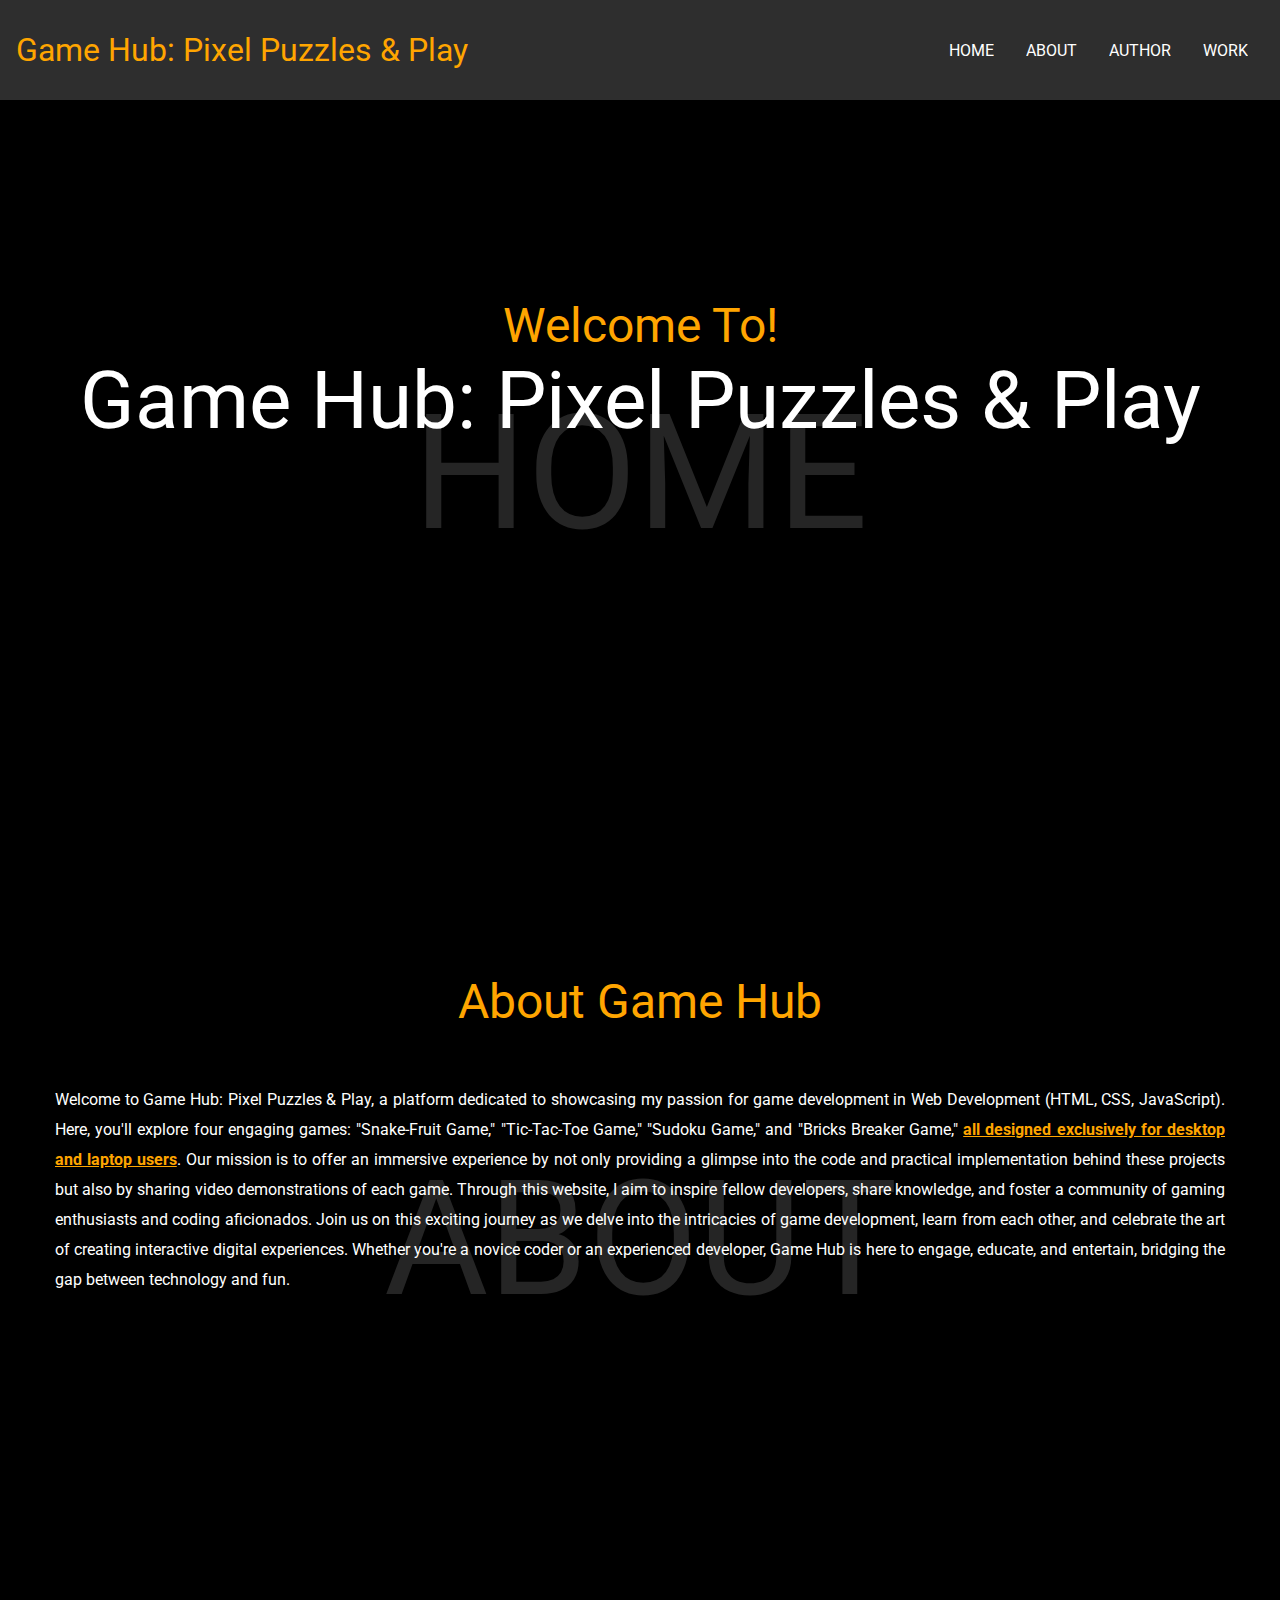
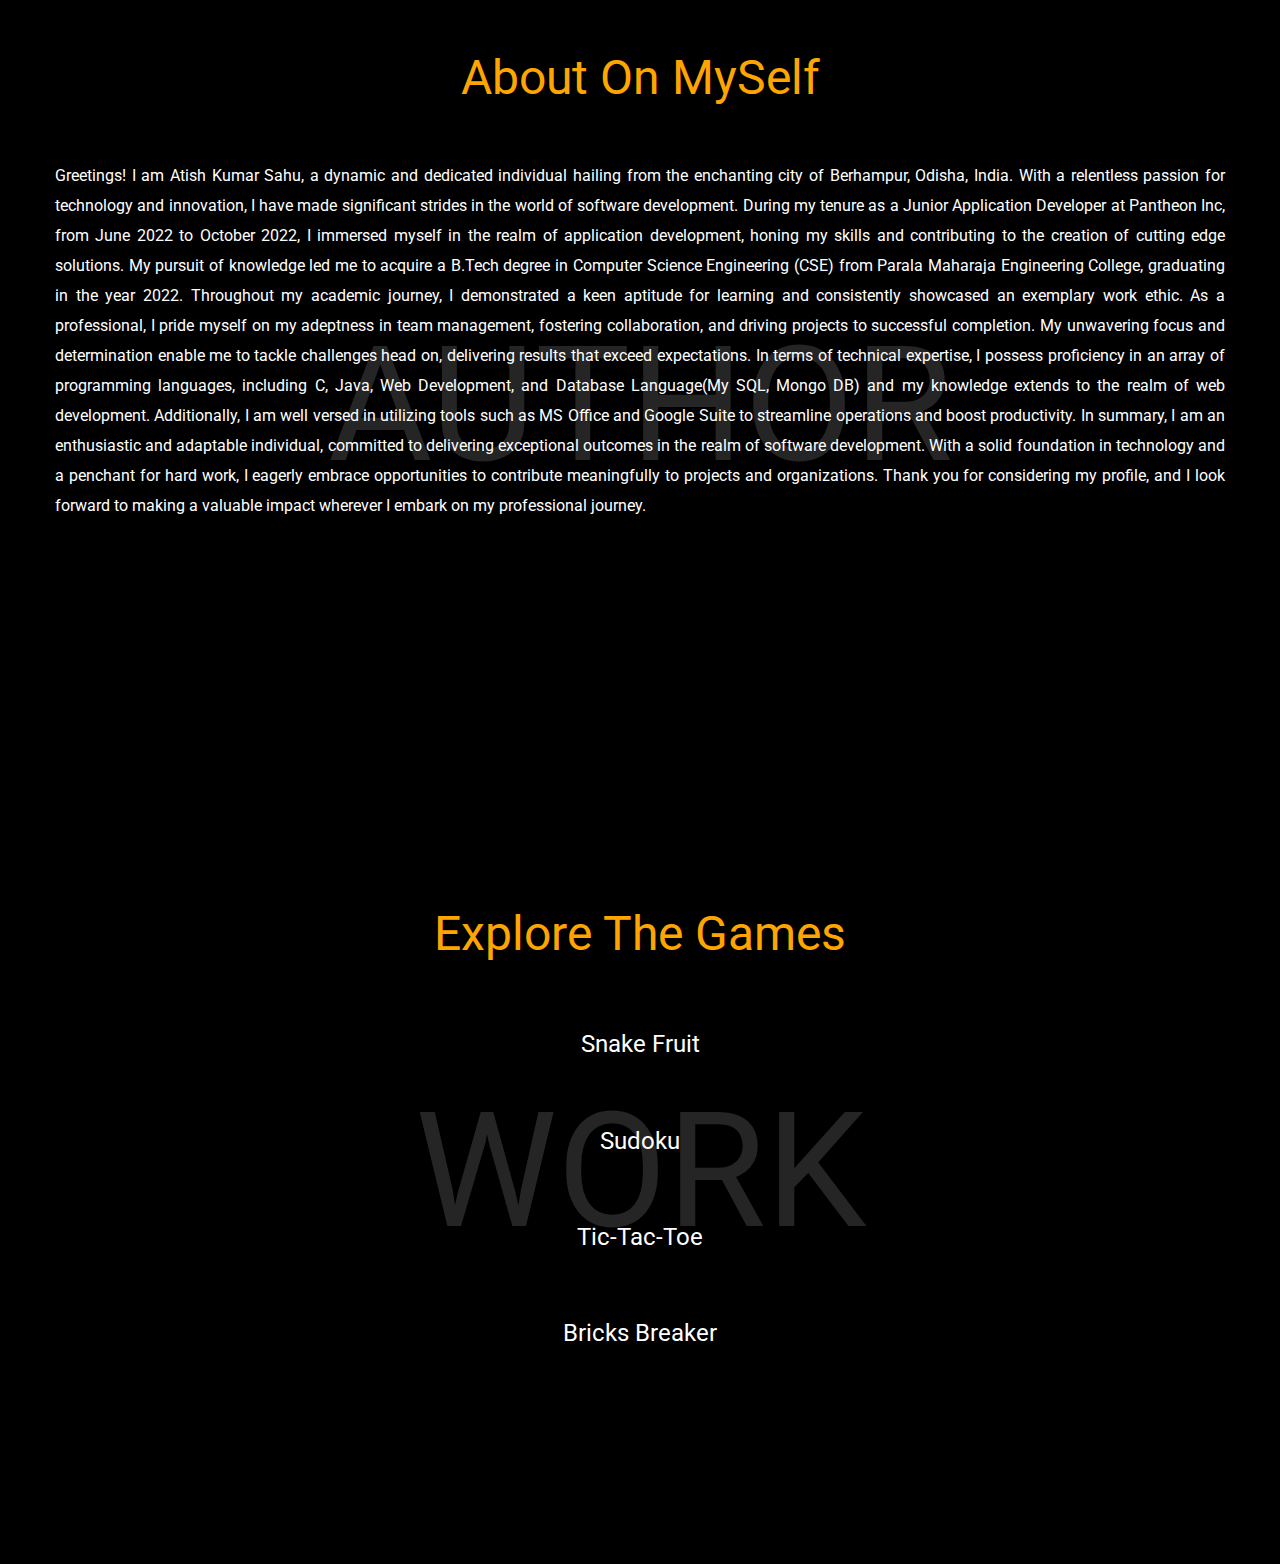
<file: index.html>
<!DOCTYPE html>
<html lang="en">
<head>
    <meta charset="UTF-8">
    <meta name="viewport" content="width=device-width, initial-scale=1.0">
    <link rel="stylesheet" href="https://cdnjs.cloudflare.com/ajax/libs/font-awesome/6.4.2/css/all.min.css" integrity="sha512-z3gLpd7yknf1YoNbCzqRKc4qyor8gaKU1qmn+CShxbuBusANI9QpRohGBreCFkKxLhei6S9CQXFEbbKuqLg0DA==" crossorigin="anonymous" referrerpolicy="no-referrer" />

    <!-- Google Fonts -->
    <link rel="preconnect" href="https://fonts.googleapis.com">
    <link rel="preconnect" href="https://fonts.gstatic.com" crossorigin>
    <link href="https://fonts.googleapis.com/css2?family=Roboto&display=swap" rel="stylesheet">

    <link rel="stylesheet" href="Game.css">

    <!-- favicon -->
    <link rel="apple-touch-icon" sizes="76x76" href="faviconmain/iconmain/apple-touch-icon.png">
    <link rel="icon" type="image/png" sizes="32x32" href="faviconmain/iconmain/favicon-32x32.png">
    <link rel="icon" type="image/png" sizes="16x16" href="faviconmain/iconmain/favicon-16x16.png">
    <link rel="manifest" href="faviconmain/iconmain/site.webmanifest">
    <link rel="mask-icon" href="faviconmain/iconmain/safari-pinned-tab.svg" color="#5bbad5">
    <meta name="msapplication-TileColor" content="#da532c">
    <meta name="theme-color" content="#ffffff">

    <title>Game Hub: Pixel Puzzles & Play(1.0)</title>
</head>
<body>
    <!-- Navigation Bar Start -->
    <section class="nav">
        <div class="logo">
            Game Hub: Pixel Puzzles & Play
        </div>

        <input type="checkbox" id="menu-toggle">
        <label for="menu-toggle" class="menu-button-container">
            <div class="menu-button"></div>
        </label>

        <ul class="menu">
            <li><a href="#home">HOME</a></li>
            <li><a href="#about">ABOUT</a></li>
            <li><a href="#author">AUTHOR</a></li>
            <li><a href="#work">WORK</a></li>
        </ul>
    </section>
    <!-- Navigation Bar End -->
    <!-- Home Page Start-->
   <div id="home">
        <p class="hmhead">HOME</p>
        <p class="first">Welcome To!</p>
        <p class="sec">Game Hub: Pixel Puzzles & Play</p>
   </div>
   <div id="about">
        <p class="hmhead phmhead">ABOUT</p>
        <p class="abfirst">About Game Hub</p>
        <p class="para">
            Welcome to Game Hub: Pixel Puzzles & Play, a platform dedicated to showcasing my passion for game development in Web Development (HTML, CSS, JavaScript). Here, you'll explore four engaging games: "Snake-Fruit Game," "Tic-Tac-Toe Game," "Sudoku Game," and "Bricks Breaker Game," <b style="color: orange;"><u style="color: orange;">all designed exclusively for desktop and laptop users</u></b>. Our mission is to offer an immersive experience by not only providing a glimpse into the code and practical implementation behind these projects but also by sharing video demonstrations of each game. Through this website, I aim to inspire fellow developers, share knowledge, and foster a community of gaming enthusiasts and coding aficionados. Join us on this exciting journey as we delve into the intricacies of game development, learn from each other, and celebrate the art of creating interactive digital experiences. Whether you're a novice coder or an experienced developer, Game Hub is here to engage, educate, and entertain, bridging the gap between technology and fun.
        </p>
   </div>
   <div id="author">
        <p class="hmhead">AUTHOR</p>
        <p class="aufs">About On MySelf</p>
        <p class="para">
            Greetings! I am Atish Kumar Sahu, a dynamic and dedicated individual hailing from the enchanting city of Berhampur, Odisha, India. With a relentless passion for technology and innovation, I have made significant strides in the world of software development. During my tenure as a Junior Application Developer at Pantheon Inc, from June 2022 to October 2022, I immersed myself in the realm of application development, honing my skills and contributing to the creation of cutting edge solutions. My pursuit of knowledge led me to acquire a B.Tech degree in Computer Science Engineering (CSE) from Parala Maharaja Engineering College, graduating in the year 2022. Throughout my academic journey, I demonstrated a keen aptitude for learning and consistently showcased an exemplary work ethic. As a professional, I pride myself on my adeptness in team management, fostering collaboration, and driving projects to successful completion. My unwavering focus and determination enable me to tackle challenges head on, delivering results that exceed expectations. In terms of technical expertise, I possess proficiency in an array of programming languages, including C, Java, Web Development, and Database Language(My SQL, Mongo DB) and my knowledge extends to the realm of web development. Additionally, I am well versed in utilizing tools such as MS Office and Google Suite to streamline operations and boost productivity. In summary, I am an enthusiastic and adaptable individual, committed to delivering exceptional outcomes in the realm of software development. With a solid foundation in technology and a penchant for hard work, I eagerly embrace opportunities to contribute meaningfully to projects and organizations. Thank you for considering my profile, and I look forward to making a valuable impact wherever I embark on my professional journey.
        </p>
   </div>
   
   <div id="work">
    <p class="hmhead">WORK</p>
    <p class="wrk">Explore The Games</p>
    <div class="boxbox">
        <a href="./Web Snake Fruit Game/Snake.html" target="_blank" class="lnk">Snake Fruit</a>
        <a href="./Web Sudoku Game/Sudoku.html" target="_blank" class="lnk">Sudoku</a>
        <a href="./Web Tic Tac Toe Game/Tic.html" target="_blank" class="lnk">Tic-Tac-Toe</a>
        <a href="./Web Bricks Breaker Game/bricks.html" target="_blank" class="lnk">Bricks Breaker</a>
    </div>
   </div>
</body>
</html>
</file>
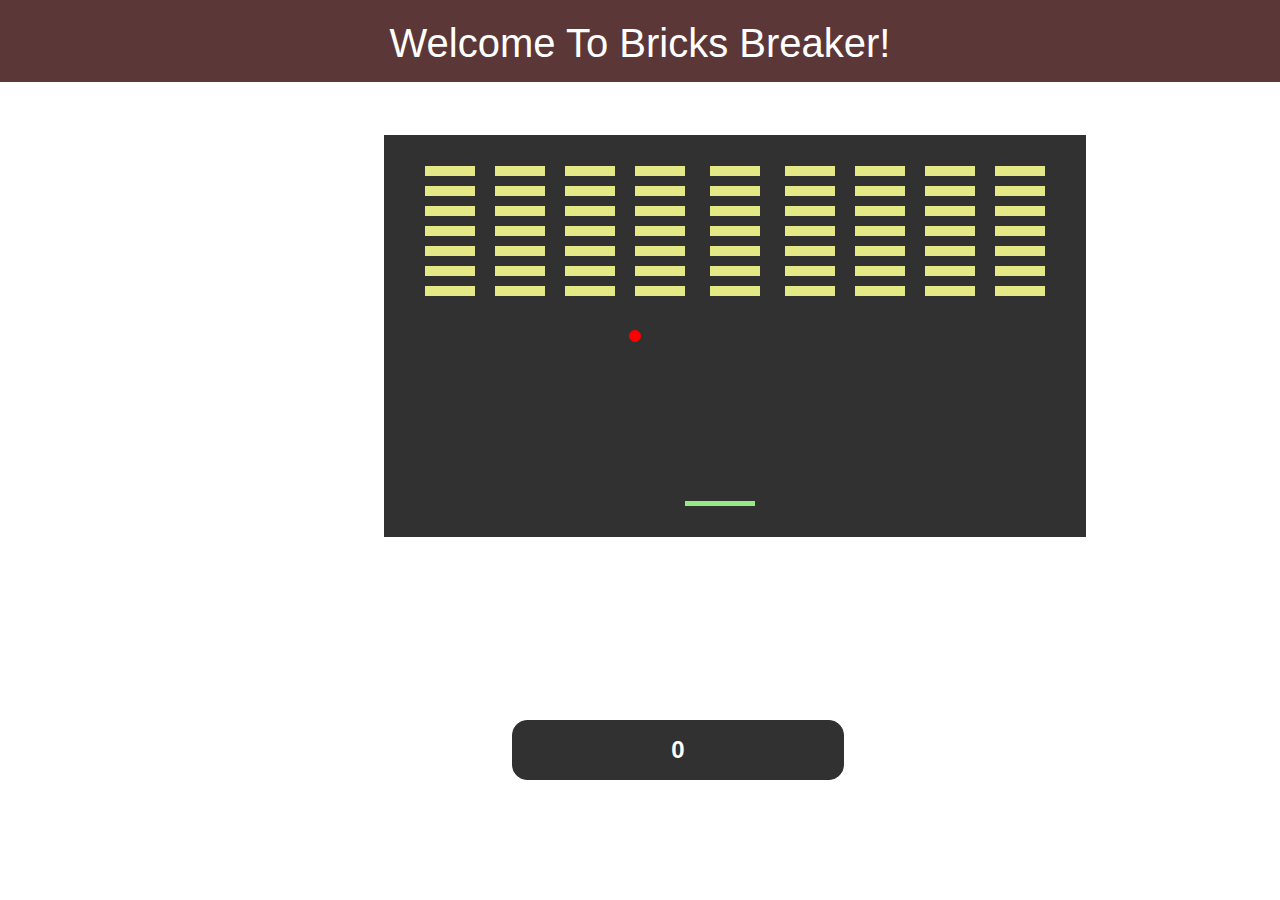
<file: Web Bricks Breaker Game/bricks.html>
<!DOCTYPE html>
<html lang="en">
<head>
    <meta charset="UTF-8">
    <meta name="keywords" content="Bricks-Breaker - Atish, HTML, CSS, JavaScript, Bricks-Breaker - Atish Kumar Sahu">
    <meta name="description" content="Bricks-Breaker - Atish Kumar Sahu">
    <meta name="author" content="Atish Kumar Sahu">
    <meta name="viewport" content="width=device-width, initial-scale=1.0">
    <link rel="stylesheet" href="bricks.css">
    <title>Bricks Breaker- Atish Kumar Sahu</title>
</head>
<body>
    <div id="hd">
        <p id="head">
            Welcome To Bricks Breaker!
        </p>
    </div>
    <h2 id="score">0</h2>
    <div class="grid">
        <!-- <div class="block"></div> -->
    </div>
    <script src="bricks.js"></script>
</body>
</html>
</file>
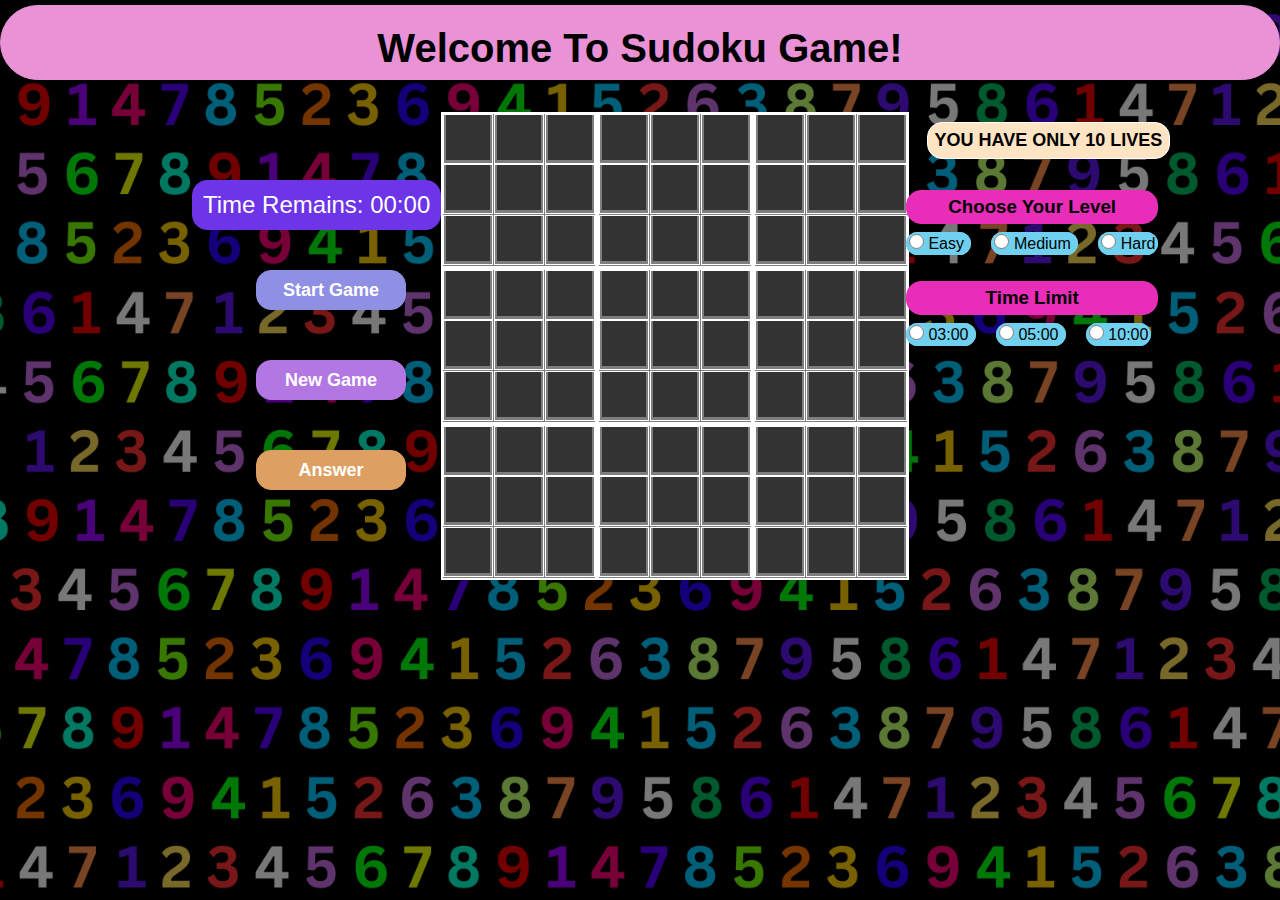
<file: Web Sudoku Game/Sudoku.html>
<!DOCTYPE html>
<html lang="en">
<head>
    <meta charset="UTF-8">
    <meta name="keywords" content="Sudoku Game - Atish, HTML, CSS, JavaScript, Sudoku Game - Atish Kumar Sahu">
    <meta name="description" content="Sudoku Game - Atish Kumar Sahu">
    <meta name="author" content="Atish Kumar Sahu">
    <meta name="viewport" content="width=device-width, initial-scale=1.0">

    <!-- Google Font -->
    <link rel="preconnect" href="https://fonts.googleapis.com">
    <link rel="preconnect" href="https://fonts.gstatic.com" crossorigin>
    <link href="https://fonts.googleapis.com/css2?family=Work+Sans&display=swap" rel="stylesheet">

    <link rel="stylesheet" href="Sudoku.css">

    <title>Sudoku Game - Atish Kumar Sahu</title>
</head>
<body>

    <!-- Navigation Bar -->
    <div class="nav-container">
        <p class="ghead">
            Welcome To Sudoku Game!
        </p>
    </div>
    <!-- Navigation Bar -->

    <div id="main">
        <div id="row1">
            <div id="box1" class="box"></div>
            <div id="box2" class="box"></div>
            <div id="box3" class="box"></div>
        </div>
        <div id="row2">
            <div id="box4" class="box"></div>
            <div id="box5" class="box"></div>
            <div id="box6" class="box"></div>
        </div>
        <div id="row3">
            <div id="box7" class="box"></div>
            <div id="box8" class="box"></div>
            <div id="box9" class="box"></div>
        </div>
    </div>

    <!-- Buttons -->
    <button type="button" id="start" onclick="start()">Start Game</button>
    <button type="button" id="replay" onclick="replay()">New Game</button>
    <button type="button" id="answer" onclick="answer()">Answer</button>

    <!-- Level Of Game -->
    <div id="gametype">
        <h3 class="cyl">Choose Your Level</h3>

        <label for="esy" class="rad">
            <input type="radio" id="easy" class="label" name="diff_level">
            Easy
        </label>
        <label for="med" class="rad">
            <input type="radio" id="medium" class="label" name="diff_level">
            Medium
        </label>
        <label for="hrd" class="rad">
            <input type="radio" id="hard" class="label" name="diff_level">
            Hard
        </label><br><br>

        <h3 class="cyl">Time Limit</h3>
        <label class="rad">
            <input type="radio" id="time1" class="label" name="time">
            <span id="time1_min">03</span>:<span id="time1_sec">00</span>
        </label>
        <label class="rad">
            <input type="radio" id="time2" class="label" name="time">
            <span id="time2_min">05</span>:<span id="time2_sec">00</span>
        </label>
        <label class="rad">
            <input type="radio" id="time3" class="label" name="time">
            <span id="time3_min">10</span>:<span id="time3_sec">00</span>
        </label>
    </div>

    <div id="lives">YOU HAVE ONLY <span id="rem_live">10</span> LIVES</div>
    <!-- Time Remain -->
    <div id="timer">
        Time Remains: 
        <span id="time_min">00</span>:<span id="time_sec">00</span>
    </div>

    <script src="Sudoku.js">s</script>    
</body>
</html>
</file>
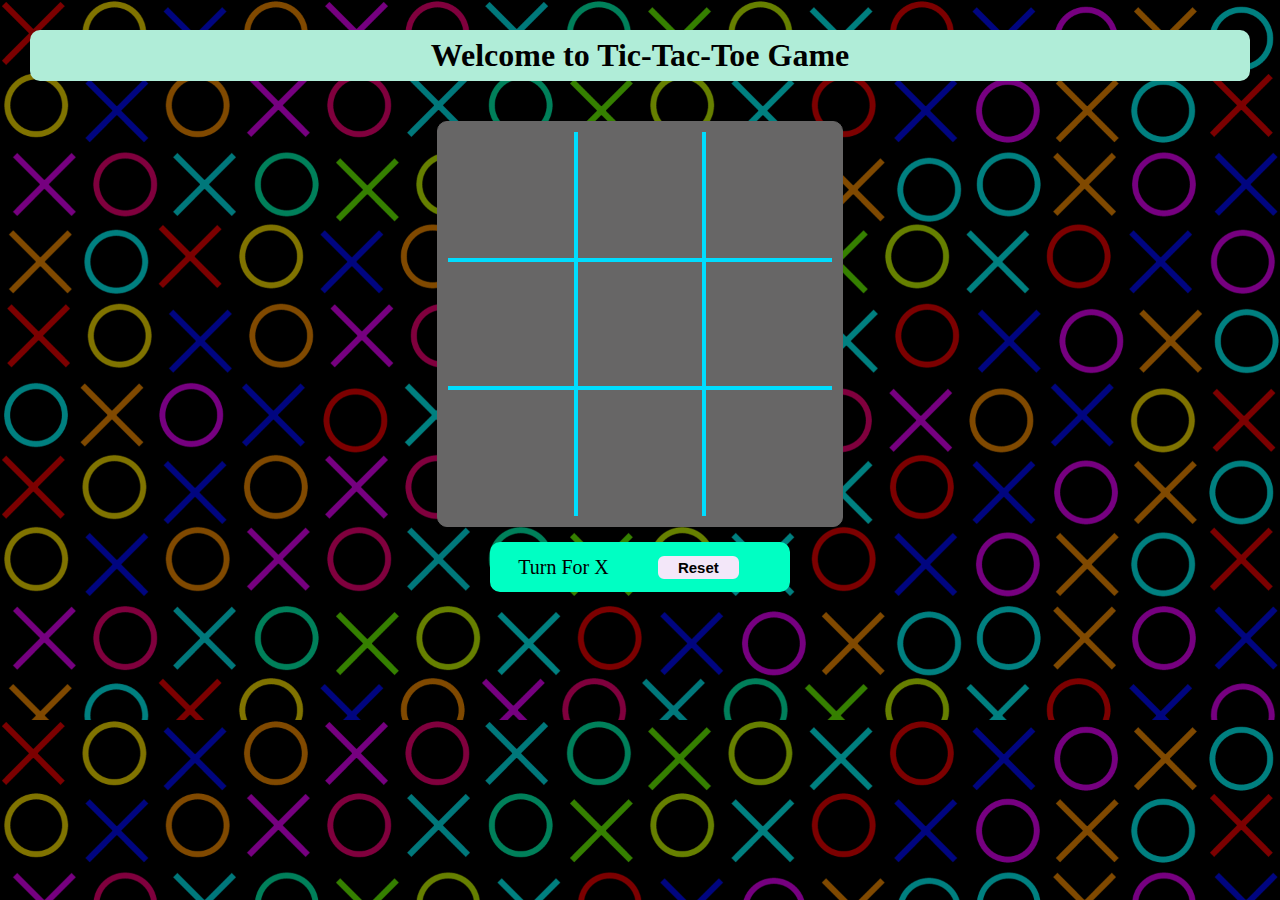
<file: Web Tic Tac Toe Game/Tic.html>
<!DOCTYPE html>
<html lang="en">

<head>
    <meta charset="UTF-8">
    <meta name="keywords" content="Tic-Tac-Toe - Atish, HTML, CSS, JavaScript, Tic-Tac-Toe - Atish Kumar Sahu">
    <meta name="description" content="Tic-Tac-Toe - Atish Kumar Sahu">
    <meta name="author" content="Atish Kumar Sahu">
    <meta name="viewport" content="width=device-width, initial-scale=1.0">

    <!-- google fonts -->
    <link rel="preconnect" href="https://fonts.googleapis.com">
    <link rel="preconnect" href="https://fonts.gstatic.com" crossorigin>
    <link href="https://fonts.googleapis.com/css2?family=Roboto&display=swap" rel="stylesheet">

    <link rel="stylesheet" href="Tic.css">
    <title>Tic-Tac-Toe Atish Kumar Sahu</title>
</head>

<body>
    <div class="gameinfo">
        <h1>Welcome to Tic-Tac-Toe Game</h1>
    </div>
    <div class="gamecontainer">
        <div class="container">
            <div class="box bt-0 bl-0"><span class="boxcontent"></span></div>
            <div class="box bt-0"><span class="boxcontent"></span></div>
            <div class="box bt-0 br-0"><span class="boxcontent"></span></div>
            <div class="box bl-0"><span class="boxcontent"></span></div>
            <div class="box"><span class="boxcontent"></span></div>
            <div class="box br-0"><span class="boxcontent"></span></div>
            <div class="box bl-0 bb-0"><span class="boxcontent"></span></div>
            <div class="box bb-0"><span class="boxcontent"></span></div>
            <div class="box bb-0 br-0"><span class="boxcontent"></span></div>
        </div>
    </div>
    <div class="boxscr">
        <span class="info">Turn For X</span>
        <button id="reset">Reset</button>
    </div>
    <script src="Tic.js"></script>
</body>

</html>
</file>
<file: Game.css>
:root{scroll-behavior: smooth;}
*{
    padding: 0;
    margin: 0;
    box-sizing: border-box;
    color: white;
    list-style-type: none;
    font-family: 'Roboto', sans-serif;
}
body{
    background-color: black;
    height: 100vh;
    width: 100%;
    user-select: none;
}
body::-webkit-scrollbar{display: none;}
.nav{
    /* border: 1px solid white; */
    display: flex;
    top: 0%;
    flex-direction: row;
    align-items: center;
    justify-content: space-between;
    height: 100px;
    padding: 1rem;
    background-color: rgb(46, 46, 46);
    position: fixed;
    /* overflow: hidden; */
    width: 100%;
}
a{
    text-decoration: none;
    background-color: rgb(46, 46, 46);
}
a:hover{color: orange;}
.logo{
background-color: rgb(46, 46, 46);
font-size: 2rem;
color: orange;
}
.menu{
    display: flex;
    flex-direction: row;
    margin: 0;
    padding: 0;
    background-color: rgb(46, 46, 46);
}
.menu li:hover{
    color: orange;
    cursor: pointer;
}
.menu > li{
    margin: 0 1rem;
    overflow: hidden;
}
#menu-toggle{
    display: none;
}
.menu-button-container{
    display: none;
    height: 100%;
    width: 30px;
    cursor: pointer;
    flex-direction: column;
    justify-content: center;
    align-items: center;
    background-color: rgb(46, 46, 46);
}
.menu-button,
.menu-button::before, .menu-button::after{
    display: block;
    background-color: orange;
    position: absolute;
    height: 6px;
    width: 32px;
    border-radius: 3px;
}
.menu-button::before{
    content: '';
    margin-top: -8px;
}
.menu-button::after{
    content: '';
    margin-top: 8px;
}
#menu-toggle:checked + .menu-button-container .menu-button::before{
    margin-top: 0px;
    transform: rotate(180deg);
}
#menu-toggle:checked + .menu-button-container .menu-button{
    background: orange;
}
#menu-toggle:checked + .menu-button-container .menu-button::after{
    margin-top: 0px;
    transform: rotate(-180deg);
}
/* Making the navbar responsive by CSS Media Queries */
@media (max-width: 700px) 
{
    .logo{font-size: 20px;}
    .menu-button-container {
      display: flex;
    }
    .menu {
      position: absolute;
      top: 0;
      margin-top: 100px;
      left: 0;
      flex-direction: column;
      width: 100%;
      justify-content: center;
      align-items: center;
    }
    #menu-toggle ~ .menu li {
      height: 0;
      margin: 0;
      padding: 0;
      border: 0;
    }
    #menu-toggle:checked ~ .menu li {
      border: 1px solid rgb(46, 46, 46);
      height: 2.5em;
      padding: 0.5em;
    }
    .menu > li {
      display: flex;
      justify-content: center;
      margin: 0;
      padding: 0.5em 0;
      width: 100%;
      color: white;
      background-color: rgb(46, 46, 46);
    }
    a{
        background-color: rgb(46, 46, 46);
    }
} 
/* NAVBAR END */

/* HOME PAGE */
#home{
    /* border: 1px solid white; */
    height: 84vh;
    width: 100%;
    margin-top: 110px;
    display: inline-block;
}
.hmhead{
    /* border: 1px solid blue; */
    text-align: center;
    margin-top: 30vh;
    font-size: 10rem;
    color: rgba(44, 44, 44, 0.85);
}
.first{
    /* border: 1px solid white; */
    margin-top: -30vh;
    font-size: 3rem;
    text-align: center;
    color: orange;
}
.sec{
    /* border: 1px solid white; */
    text-align: center;
    font-size: 5rem;
}
/*ABOUT PAGE*/
#about{
    /* border: 1px solid white; */
    height: 84vh;
    width: 100%;
    margin-top: 10px;
    display: inline-block;
}
.abfirst{
    margin-top: -40vh;
    font-size: 3rem;
    text-align: center;
    color: orange;
}
.para{
    /* border: 1px solid white; */
    margin: 5vh;
    padding: 10px;
    line-height: 30px;
    text-align: justify;
}
/* AUTHOR PAGE */
#author{
    /* border: 1px solid white; */
    height: 84vh;
    width: 100%;
    margin-top: 10px;
    display: inline-block;
}
.aufs{
    margin-top: -50vh;
    font-size: 3rem;
    text-align: center;
    color: orange;
}
/* WORK */
#work{
    /* border: 1px solid white; */
    height: 84vh;
    width: 100%;
    margin-top: 10px;
    display: inline-block;
}
.wrk{
    margin-top: -40vh;
    font-size: 3rem;
    text-align: center;
    color: orange;
}
.boxbox{
    /* border: 1px solid white; */
    display: flex;
    align-items: center;
    justify-content: space-evenly;
    flex-direction: column;
    margin-left: 40%;
    width: 20%;
    height: 60%;
}
.lnk{
    font-size: 1.5rem;
    background-color: rgba(128, 128, 128, 0);
}
@media (max-width: 700px) {
    .hmhead{
        font-size: 5rem;
    }
    .first{
        margin-top: -20vh;
        font-size: 1.5rem;
    }
    .sec{
        font-size: 2rem;
    }
    #about{
        height: 130vh;
    }
    .abfirst{
        margin-top: -70vh;
        font-size: 1.5rem;
    }
    .phmhead{
        margin-top: 60vh;
        font-size: 5rem;
    }
    .para{
        /* border: 1px solid white; */
        margin: 5vh;
        font-size: 14px;
        text-align: justify;
    }
    .aufs{
        margin-top: -30vh;
        font-size: 1.5rem;
    }
    .wrk{
        font-size: 1.5rem;   
    }
    .boxbox{
        width: 40%;  
        margin-left: 30%;
    }
    .lnk{font-size: 20px;}
}
</file>
<file: Web Bricks Breaker Game/bricks.css>
*{
    margin: 0;
    padding: 0;
}
body{
    height: 100vh;
    width: 100%;
    user-select: none;
    font-family: 'Segoe UI', Tahoma, Geneva, Verdana, sans-serif;
}
#hd{
    border: 1px solid rgb(91, 55, 55);
    height: 5rem;
    display: flex;
    justify-content: center;
    align-items: center;
    background-color: rgb(91, 55, 55);
}
#hd #head{
    text-align: center;
    color: white;
    width: 100%;
    height: 2.5rem;
    font-size: 2.5rem;
}
.grid{
    position: absolute;
    top: 15%;
    left: 30%;
    width: 700px;
    height: 400px;
    border: 1px solid rgb(49, 49, 49);
    background-color: rgb(49, 49, 49);
}
.block{
    position: absolute;
    width: 50px;
    height: 10px;
    background-color: rgb(229, 233, 133);
}
.user{
    position: absolute;
    width: 70px;
    height: 5px;
    background-color: rgb(151, 233, 133);
}
.ball{
    position: absolute;
    width: 10px;
    height: 10px;
    border-radius: 50%;
    background-color: red;
    border: 1px solid red;
}
#score{
    position: absolute;
    border: 1px solid rgb(49, 49, 49);
    background-color: rgb(49, 49, 49);
    border-radius: 15px;
    color: white;
    top: 80%;
    left: 40%;
    padding: 15px;
    width: 300px;
    text-align: center;
    font-size: 1.5rem;
    font-family: 'Trebuchet MS', 'Lucida Sans Unicode', 'Lucida Grande', 'Lucida Sans', Arial, sans-serif;
}
</file>
<file: Web Sudoku Game/Sudoku.css>
*{
    padding: 0;
    margin: 0;
    box-sizing: border-box;
}
body{
    height: 100vh;
    width: 100%;
    overflow: hidden;
    user-select: none;
    font-family:'Trebuchet MS', 'Lucida Sans Unicode', 'Lucida Grande', 'Lucida Sans', Arial, sans-serif ;
    background: url('sudoku.png');
    background-repeat: no-repeat;
    background-size: cover;
}
.nav-container{
    width: 100%;
    height: 80px;
    display: flex;
    justify-content: center;
}
.ghead{
    text-align: center;
    margin-top: 5px;
    background-color: rgb(233, 146, 214);
    border: 1px solid rgb(233, 146, 214);
    width: 1300px;
    font-size: 40px;
    padding: 20px;
    font-weight: 600;
    border-radius: 50px;
}
#main{
    height: 480px;
    width: 480px;
    display: flex;
    flex-direction: row;
    margin-left: 34%;
    margin-top: 2%;
    justify-content: center;
    align-items: center;
}
.box{
    height: 156px;
    width: 156px;
    border: solid white 2px;
    background-color: rgb(126, 126, 128);
    display: grid;
    grid-template-columns: auto auto auto;
}
.cell{
    height: 50px;
    width: 50px;
    border: solid white 1px;
    text-align: center;
    background-color: rgb(126, 126, 128);
    text-align: center;
    font-size: x-large;
    font-weight: bold;
}
input{
    height: 45px;
    width: 44px;
    border: none;
    text-align: center;
    font-size: x-large;
    font-weight: bold;
    background-color: #333333;
    color: white;
}
#start{
    border: 1px solid rgb(143, 143, 227);
    height: 40px;
    width: 150px;
    font-size: 18px;
    border-radius: 15px;
    background-color: rgb(143, 143, 227);
    color: white;
    font-weight: 600;
    top: 30%;
    left: 20%;
    position: absolute;
    cursor: pointer;
}
#replay{
    border: 1px solid rgb(179, 119, 228);
    height: 40px;
    width: 150px;
    font-size: 18px;
    border-radius: 15px;
    background-color: rgb(179, 119, 228);
    color: white;
    font-weight: 600;
    top: 40%;
    left: 20%;
    position: absolute;
    cursor: pointer;
}
#answer{
    border: 1px solid rgb(221, 159, 98);
    height: 40px;
    width: 150px;
    font-size: 18px;
    border-radius: 15px;
    background-color: rgb(221, 159, 98);
    color: white;
    font-weight: 600;
    top: 50%;
    left: 20%;
    position: absolute;
    cursor: pointer;
}
input{
    border: none;
    text-align: center;
}
#gametype{
    position: absolute;
    top: 20%;
    left: 70%;
    height: 300px;
}
.label{
    height: 15px;
    width: 15px;
    cursor: pointer;
}
.cyl{
    border: 1px solid rgb(232, 45, 185);
    text-align: center;
    margin: 10px;
    padding: 5px;
    background-color: rgb(232, 45, 185);
    border-radius: 15px;
}
.rad{
    margin: 10px;
    padding: 2px;
    font-weight: 500;
    text-align: center;
    background-color: rgb(111, 209, 239);
    border: 1px solid rgb(111, 209, 239);
    border-radius: 15px;
}
#lives{
    position: absolute;
    top: 13%;
    left: 72%;
    margin: 5px;
    padding: 7px;
    font-weight: bold;
    font-size: 18px;
    border: 1px solid white;
    border-radius: 15px;
    background-color: bisque;
}
#timer{
    top: 20%;
    position: absolute;
    left: 15%;
    padding: 10px;
    font-size: 1.5rem;
    font-weight: 500;
    background-color: rgb(109, 52, 232);
    border: 1px solid rgb(109,52,232);
    border-radius: 15px;
    color: white;
}
</file>
<file: Web Tic Tac Toe Game/Tic.css>
* {
    margin: 0;
    padding: 0;
    box-sizing: border-box;
}

body {
    width: 100%;
    height: 100%;
    user-select: none;
    background: url(XO.png);
    background-size: cover;
}
.gamecontainer {
    display: flex;
    justify-content: center;
    margin-top: 40px;
}

.container {
    display: grid;
    border: 1px solid rgb(103, 102, 102);
    border-radius: 10px;
    background-color: rgba(103, 102, 102);
    grid-template-columns: repeat(3, 10vw);
    grid-template-rows: repeat(3, 10vw);
    font-family: Arial, Helvetica, sans-serif;
    padding: 10px;
}

.box {
    border: 2px solid rgb(0, 221, 255);
    font-size: 8vw;
    cursor: pointer;
    display: flex;
    justify-content: center;
    align-items: center;
}

.box:hover {
    background-color: rgba(211, 200, 225, 0.562);
}

.gameinfo {
    margin: 30px;
    font-family: 'Trebuchet MS', 'Lucida Sans Unicode';
    /* border: 1px solid black; */
    text-align: center;
}
.gameinfo h1{
    padding: 5px;
    background-color: rgb(176, 237, 216);
    border: 2px solid rgb(176, 237, 216);
    border-radius: 10px;
}
.br-0 {
    border-right: 0;
}

.bl-0 {
    border-left: 0;
}

.bt-0 {
    border-top: 0;
}

.bb-0 {
    border-bottom: 0;
}
.boxscr{
    position: absolute;
    margin-top: 40px;
    left: 50%;
    transform: translate(-50%, -50%);
    display: flex;
    width: 300px;
    justify-content: space-evenly;
    align-items: center;
    font-family: 'Trebuchet MS', 'Lucida Sans Unicode';
    font-size: 20px;
    background-color: rgb(0, 255, 195);
    height: 50px;
    border-radius: 10px;
    border: 2px solid rgb(0, 255, 195);
}

#reset {
    margin: 0 23px;
    padding: 1px 18px;
    background: #f3e7f9;
    border-radius: 6px;
    border: 2px solid  #f3e7f9;
    cursor: pointer;
    font-family: Arial, Helvetica, sans-serif;
    font-size: 15px;
    font-weight: bolder;
}
</file>
